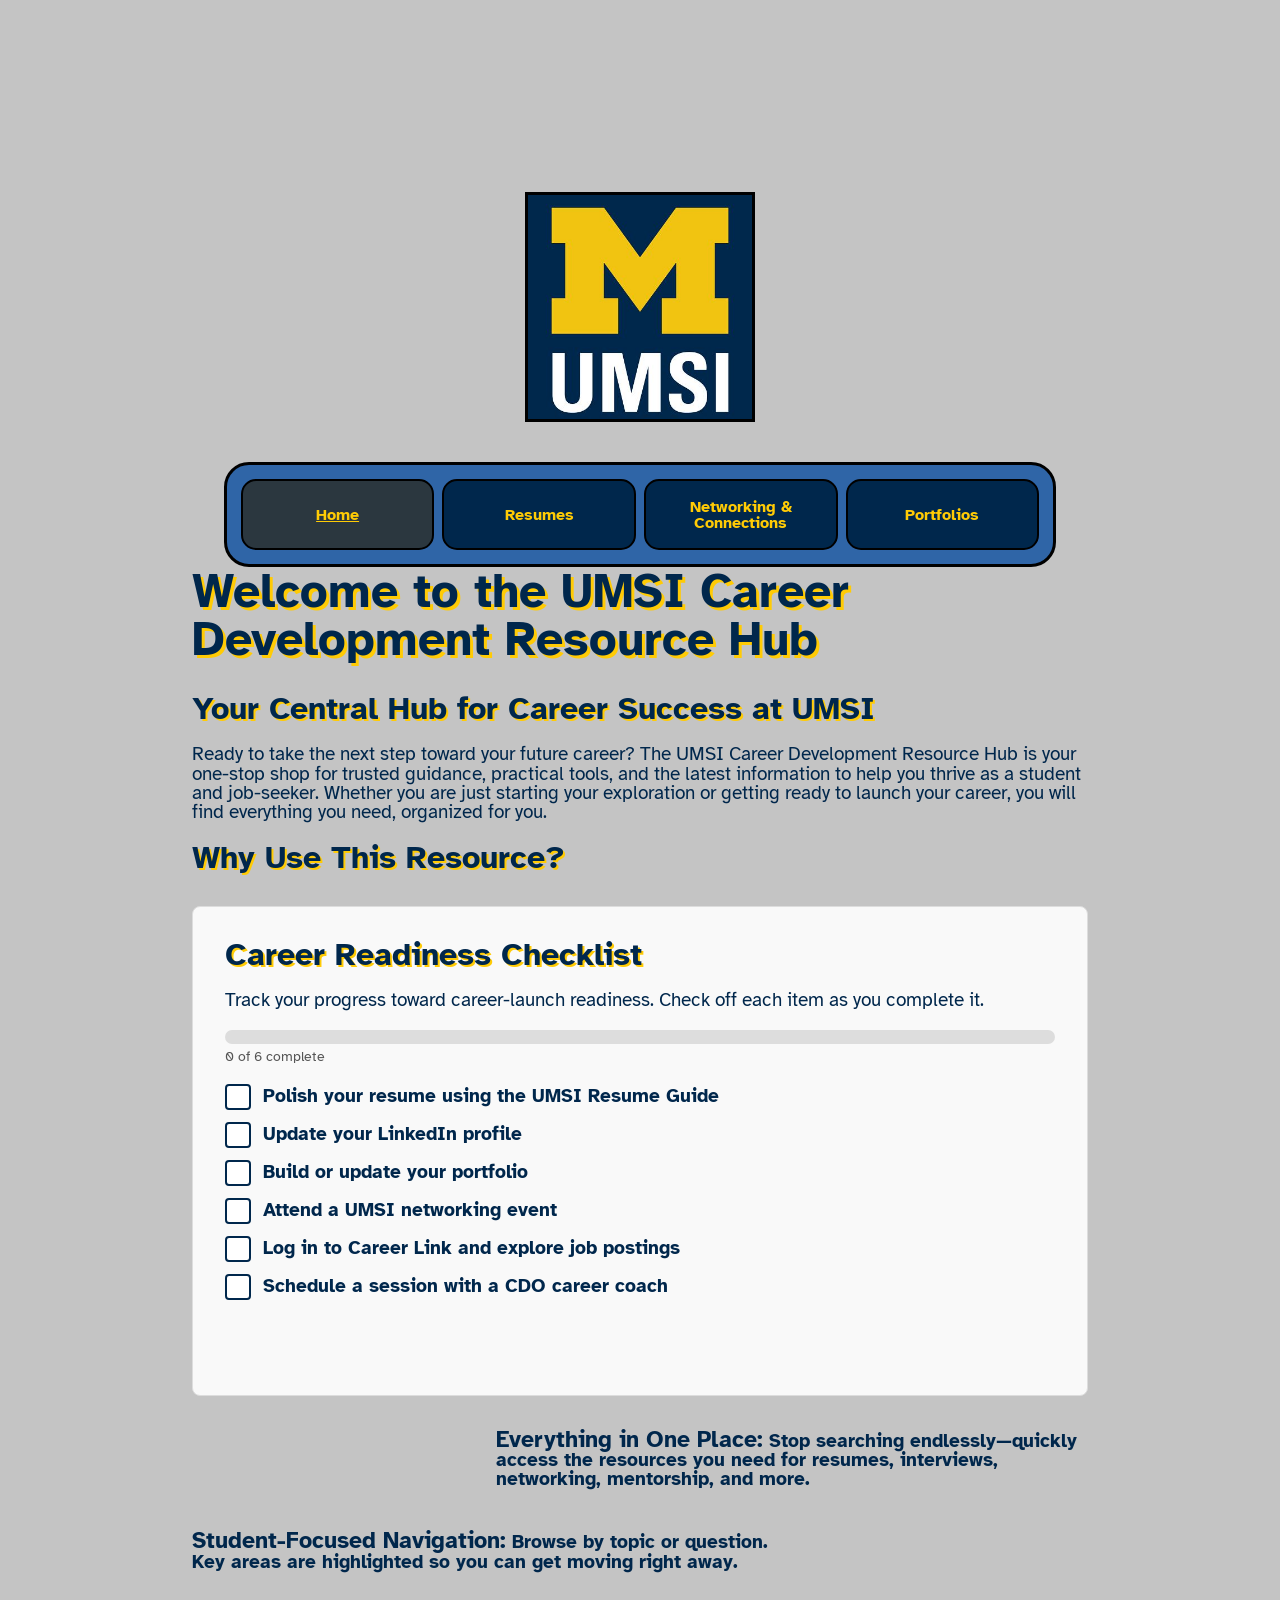
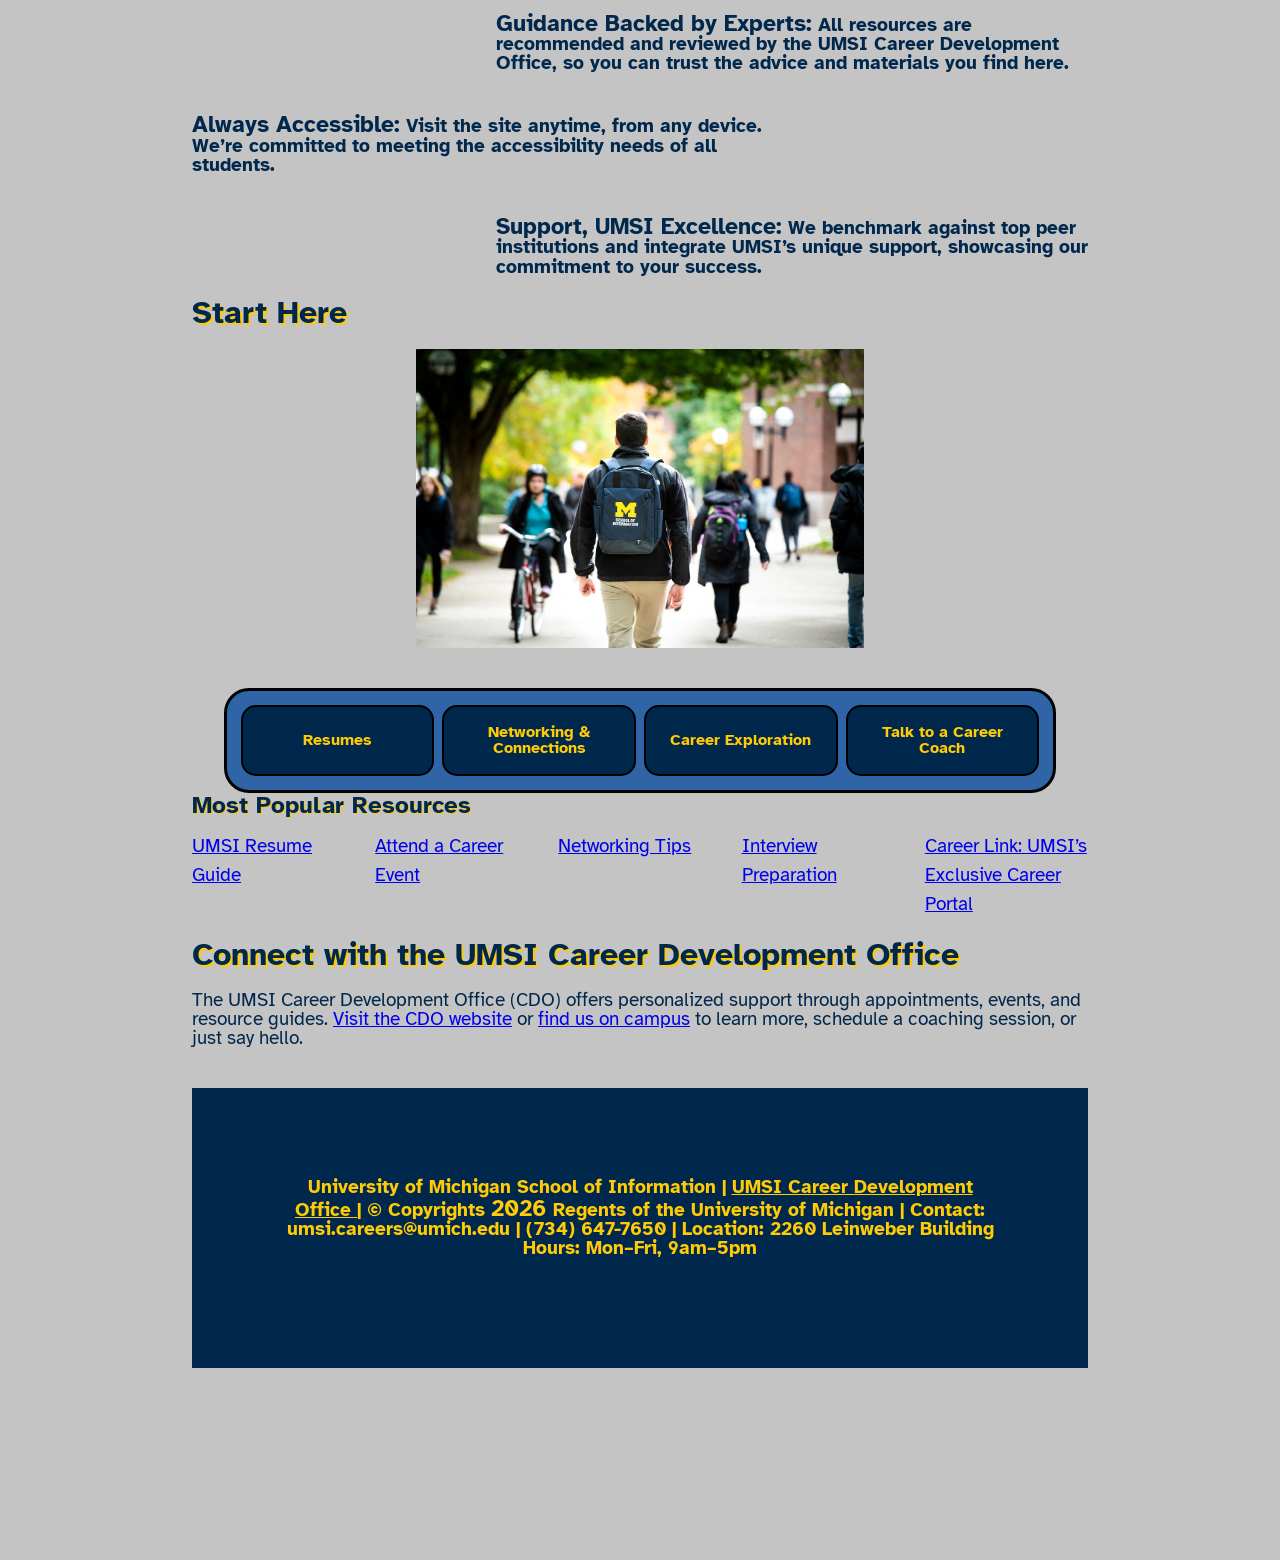
<file: index.html>
<!DOCTYPE html>
<html lang="en">
<head>
    <meta charset="UTF-8">
    <meta name="viewport" content="width=device-width, initial-scale=1.0">
        <link rel="stylesheet" type="text/css" href="css/html5reset.css">
	<link rel="stylesheet" type="text/css" href="css/style.css">

    <title>MSI Career Development Resource Hub</title>
</head>
<body>
    <header>
    <div class="skip"><a href="#main">Skip to Main Content</a></div>
        <img class="site-logo" src="images/UMSI_signature_vertical_informal_solidblue.jpg" alt="UMSI Logo">
        <nav>
            <ul class ="grid">
                <li class="active"><a href = "index.html">Home</a></li>
                <li><a href = "resume.html">Resumes</a></li>
                <li><a href = "networking.html">Networking & Connections</a></li>
                <li><a href = "portfolios.html">Portfolios</a></li>
            </ul>
        </nav>
    <h1>Welcome to the UMSI Career Development Resource Hub</h1>

    </header>
    <main class="container" id = "main">
    <section>
      <h2>Your Central Hub for Career Success at UMSI</h2>
      <p>
        Ready to take the next step toward your future career? The UMSI Career Development Resource Hub is your one-stop shop for trusted guidance, practical tools, and the latest information to help you thrive as a student and job-seeker. Whether you are just starting your exploration or getting ready to launch your career, you will find everything you need, organized for you.
      </p>
    </section>

    <section>
      <h2 >Why Use This Resource?</h2>
<!-- The following code was created by Claude sonnet 4.6 using the prompt "help me create a career progess bar tracker using css for fun animations, make sure it is accessible and has a checklist of items to complete for career readiness. -->
<section class="checklist-section" aria-labelledby="checklist-heading">
  <h2 id="checklist-heading">Career Readiness Checklist</h2>
  <p>Track your progress toward career-launch readiness. Check off each item as you complete it.</p>

  <div class="checklist-progress" aria-hidden="true">
    <div class="progress-bar" id="progress-bar"></div>
  </div>
  <p class="progress-label" id="progress-label">0 of 6 complete</p>

  <ul class="checklist" role="list">
    <li class="checklist-item">
      <label>
        <input type="checkbox" id="check-resume" />
        <span class="checkmark" aria-hidden="true"></span>
        <span class="item-text">Polish your resume using the UMSI Resume Guide</span>
      </label>
    </li>
    <li class="checklist-item">
      <label>
        <input type="checkbox" id="check-linkedin" />
        <span class="checkmark" aria-hidden="true"></span>
        <span class="item-text">Update your LinkedIn profile</span>
      </label>
    </li>
    <li class="checklist-item">
      <label>
        <input type="checkbox" id="check-portfolio" />
        <span class="checkmark" aria-hidden="true"></span>
        <span class="item-text">Build or update your portfolio</span>
      </label>
    </li>
    <li class="checklist-item">
      <label>
        <input type="checkbox" id="check-network" />
        <span class="checkmark" aria-hidden="true"></span>
        <span class="item-text">Attend a UMSI networking event</span>
      </label>
    </li>
    <li class="checklist-item">
      <label>
        <input type="checkbox" id="check-careerlink" />
        <span class="checkmark" aria-hidden="true"></span>
        <span class="item-text">Log in to Career Link and explore job postings</span>
      </label>
    </li>
    <li class="checklist-item">
      <label>
        <input type="checkbox" id="check-coach" />
        <span class="checkmark" aria-hidden="true"></span>
        <span class="item-text">Schedule a session with a CDO career coach</span>
      </label>
    </li>
  </ul>

  <p class="checklist-complete" id="checklist-complete" aria-live="polite"></p>
</section>
<!-- stop progress bar section -->
      <ul class ="grid-why-resource">
        <li><span>Everything in One Place:</span> Stop searching endlessly—quickly access the resources you need for resumes, interviews, networking, mentorship, and more.</li>
        <li><span>Student-Focused Navigation:</span> Browse by topic or question. Key areas are highlighted so you can get moving right away.</li>
        <li><span>Guidance Backed by Experts:</span> All resources are recommended and reviewed by the UMSI Career Development Office, so you can trust the advice and materials you find here.</li>
        <li><span>Always Accessible:</span> Visit the site anytime, from any device. We’re committed to meeting the accessibility needs of all students.</li>
        <li><span>Support, UMSI Excellence:</span> We benchmark against top peer institutions and integrate UMSI’s unique support, showcasing our commitment to your success.</li>
      </ul>
    </section>
        <section>
      <h2>Start Here</h2>
      <div>
        <img src="images/UMSI_CampusFall_UMSIBackpack_02.jpg" alt="A student wears a UMSI backpack in fall on the drag.">
            <ul class ="grid">
            <li><a href="resume.html">Resumes</a></li>
            <li><a href="networking.html">Networking & Connections</a></li>
            <li><a href="resume.html">Career Exploration</a></li>
            <li><a href="portfolios.html">Talk to a Career Coach</a></li> 
        </ul>
       

      </div>
      <div>
        <h3>Most Popular Resources</h3>
        <ul class = "most-popular">
          <li><a href="https://docs.google.com/document/d/1_1GfDJyVGIgE82MZjVhuWT_aB_2Hcj1NN62FUCXoR_o/edit?tab=t.0" target="_blank">UMSI Resume Guide</a></li>
          <li><a href="https://umich.instructure.com/courses/137916/pages/attend-an-event" target="_blank">Attend a Career Event</a></li>
          <li><a href="https://docs.google.com/document/d/18HMt79BU8ovGf9z7_P7No5tuwUS6qHNW5u0sgrepLtE/edit?tab=t.0" target="_blank">Networking Tips</a></li>
          <li><a href="https://docs.google.com/presentation/d/15n-XqsFEntdbkZz89K-ohf7Or1NnCt5CQNDG-6fh2a0/edit?usp=sharing" target="_blank">Interview Preparation</a></li>
          <li><a href="https://si-umich.12twenty.com/Login" target="_blank">Career Link: UMSI’s Exclusive Career Portal</a></li>
        </ul>
      </div>
    </section>
    <section>
      <h2>Connect with the UMSI Career Development Office</h2>
      <p>
        The UMSI Career Development Office (CDO) offers personalized support through appointments, events, and resource guides. <a href="https://umich.instructure.com/courses/137916" target="_blank">Visit the CDO website</a> or <a href="https://www.si.umich.edu/about-umsi/getting-umsi" target="_blank">find us on campus</a> to learn more, schedule a coaching session, or just say hello.
      </p>
    </section>
       
        <!-- Content taken & modified from UMGPT with the prompt, "Write me a webpage of intro content to help meet the following requirements - this is for the home page": and then pasted in the client objectives & project requirements"
        UMGPT. (2025). UMGPT ( GPT-4.1 August 25th version) [Large language model]. -->
    </main>
    <footer>
        <p>University of Michigan School of Information | <a href="https://umich.instructure.com/courses/137916">UMSI Career Development Office </a> | © Copyrights <span id="year"></span>  Regents of the University of Michigan | Contact: umsi.careers@umich.edu | (734) 647-7650 | 
Location: 2260 Leinweber Building  
Hours: Mon–Fri, 9am–5pm</p>
        </footer>
        <!-- This code below for the dynamic footer was copie from codexworld: https://www.codexworld.com/how-to/get-current-year-to-display-dynamic-year-in-copyright-using-javascript/ -->
        <script>
document.getElementById("year").innerHTML = new Date().getFullYear();
</script>
<!-- The following code was created by Claude sonnet 4.6 using the prompt "help me create a career progess bar tracker using css for fun animations, make sure it is accessible and has a checklist of items to complete for career readiness. -->
<script>
  const checkboxes = document.querySelectorAll('.checklist input[type="checkbox"]');
  const progressBar = document.getElementById('progress-bar');
  const progressLabel = document.getElementById('progress-label');
  const completeMsg = document.getElementById('checklist-complete');
  const total = checkboxes.length;

  // Restore saved state
  checkboxes.forEach(cb => {
    cb.checked = localStorage.getItem(cb.id) === 'true';
  });

  function updateProgress() {
    const checked = [...checkboxes].filter(cb => cb.checked).length;
    const pct = (checked / total) * 100;

    progressBar.style.width = pct + '%';
    progressBar.style.backgroundColor = pct === 100 ? '#ffcb05' : '#00274c';
    progressLabel.textContent = `${checked} of ${total} complete`;
    completeMsg.textContent = pct === 100
      ? '🎉 You\'re career-launch ready! Time to apply.'
      : '';
  }

  checkboxes.forEach(cb => {
    cb.addEventListener('change', () => {
      localStorage.setItem(cb.id, cb.checked);
      updateProgress();
    });
  });

  // Run on load to reflect restored state
  updateProgress();
</script>
</body>
</html>
</file>
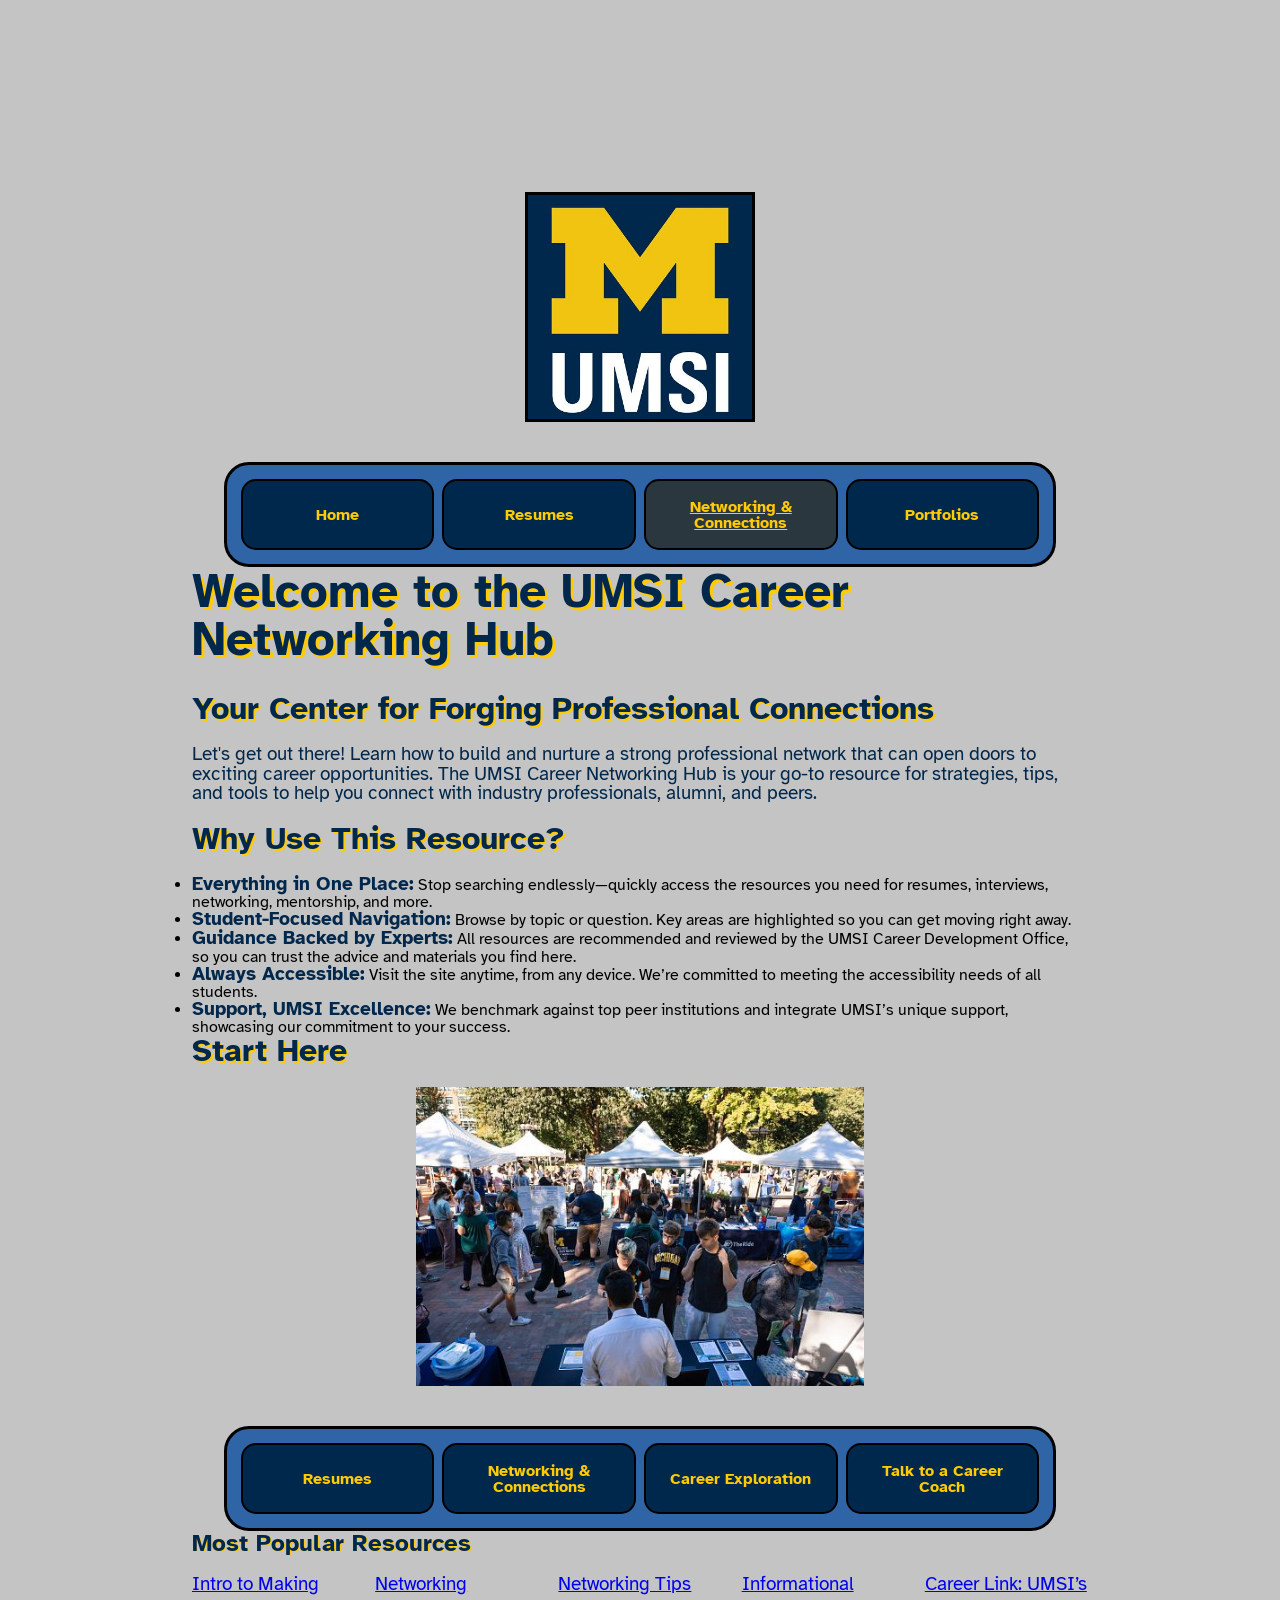
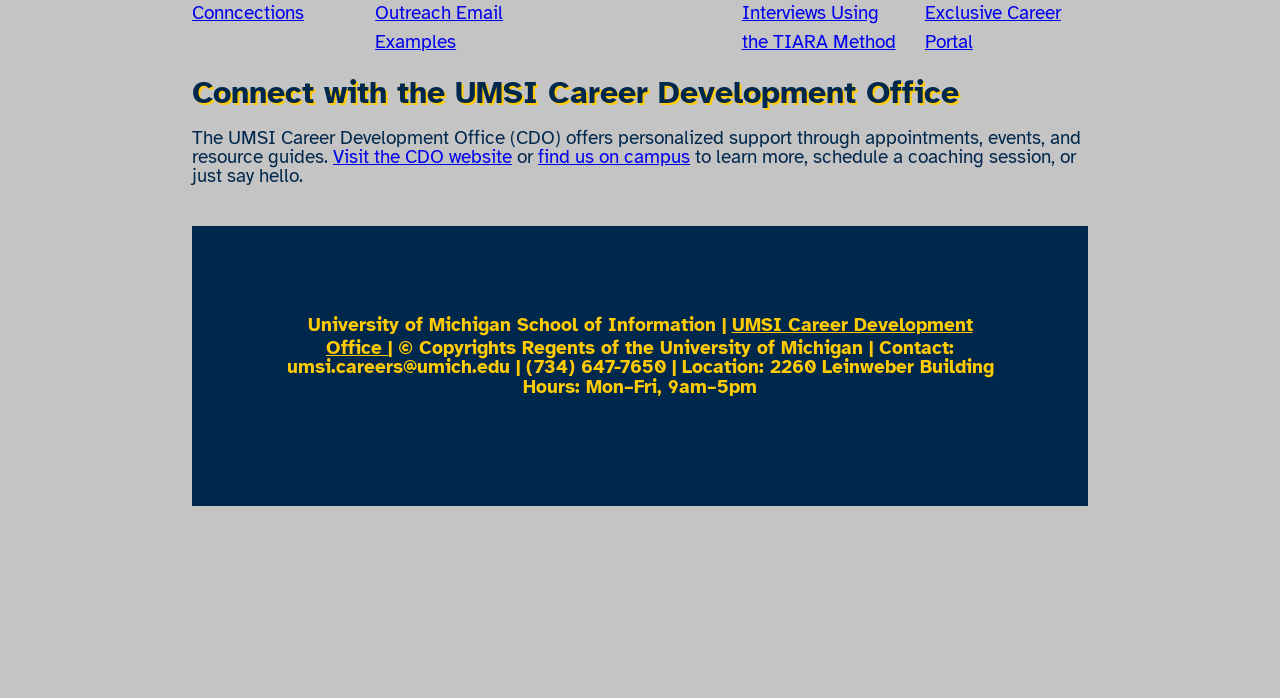
<file: networking.html>
<!DOCTYPE html>
<html lang="en">
<head>
    <meta charset="UTF-8">
    <meta name="viewport" content="width=device-width, initial-scale=1.0">
            <link rel="stylesheet" type="text/css" href="css/html5reset.css">
	<link rel="stylesheet" type="text/css" href="css/style.css">

    <title>Networking & Connections</title>
</head>
<body>

    <header>
          <div class="skip"><a href="#main">Skip to Main Content</a></div>
        <img src="images/UMSI_signature_vertical_informal_solidblue.jpg" alt="UMSI Logo">
        <nav>
            <ul class ="grid">
                <li><a href = "index.html">Home</a></li>
                <li><a href = "resume.html">Resumes</a></li>
                <li class="active"><a href = "networking.html">Networking & Connections</a></li>
                <li><a href = "portfolios.html">Portfolios</a></li>
            </ul>
        </nav>
    <h1>Welcome to the UMSI Career Networking Hub</h1>

    </header>
    <main class="container" id = "main">
    <section>
      <h2>Your Center for Forging Professional Connections</h2>
      <p>
        Let's get out there! Learn how to build and nurture a strong professional network that can open doors to exciting career opportunities. The UMSI Career Networking Hub is your go-to resource for strategies, tips, and tools to help you connect with industry professionals, alumni, and peers. </p>
      </section>
      <h2>Why Use This Resource?</h2>


      <ul>
        <li><span>Everything in One Place:</span> Stop searching endlessly—quickly access the resources you need for resumes, interviews, networking, mentorship, and more.</li>
        <li><span>Student-Focused Navigation:</span> Browse by topic or question. Key areas are highlighted so you can get moving right away.</li>
        <li><span>Guidance Backed by Experts:</span> All resources are recommended and reviewed by the UMSI Career Development Office, so you can trust the advice and materials you find here.</li>
        <li><span>Always Accessible:</span> Visit the site anytime, from any device. We’re committed to meeting the accessibility needs of all students.</li>
        <li><span>Support, UMSI Excellence:</span> We benchmark against top peer institutions and integrate UMSI’s unique support, showcasing our commitment to your success.</li>
      </ul>

      <h2>Start Here</h2>
      <div>
        <img src="images/MCOMMONS-Earthfest2025-2.jpg" alt="Students at Earthfest 2025.">
        <ul class ="grid">
            <li><a href="resume.html">Resumes</a></li>
            <li><a href="networking.html">Networking & Connections</a></li>
            <li><a href="resume.html">Career Exploration</a></li>
            <li><a href="portfolios.html">Talk to a Career Coach</a></li>
        </ul>
       

      </div>
      <div>
        <h3>Most Popular Resources</h3>
        <ul class = "most-popular">
          <li><a href="https://docs.google.com/presentation/d/1R6azi49e7vd3ubRtdm33qG6Aq3bLBDBue7blM6pv49I/edit?slide=id.g26478bd383d_0_6#slide=id.g26478bd383d_0_6" target="_blank">Intro to Making Conncections</a></li>
          <li><a href="https://docs.google.com/document/d/1cwq2KtdKQbO-tICHKUyKRA3QY4_3VJ8NLC2kwPBY4dI/edit?tab=t.0" target="_blank">Networking Outreach Email Examples</a></li>
          <li><a href="https://docs.google.com/document/d/18HMt79BU8ovGf9z7_P7No5tuwUS6qHNW5u0sgrepLtE/edit?tab=t.0" target="_blank">Networking Tips</a></li>
          <li><a href="https://docs.google.com/presentation/d/1QR0UA8V4d_hjHuayVbzF5_bx8d_8m3Ohvx9e5SiBodg/edit?slide=id.g187a33b4e7_2_86#slide=id.g187a33b4e7_2_86" target="_blank">Informational Interviews Using the TIARA Method</a></li>
          <li><a href="https://si-umich.12twenty.com/Login" target="_blank">Career Link: UMSI’s Exclusive Career Portal</a></li>
        </ul>
      </div>
    <section>
      <h2>Connect with the UMSI Career Development Office</h2>
      <p>
        The UMSI Career Development Office (CDO) offers personalized support through appointments, events, and resource guides. <a href="https://umich.instructure.com/courses/137916" target="_blank">Visit the CDO website</a> or <a href="https://www.si.umich.edu/about-umsi/getting-umsi" target="_blank">find us on campus</a> to learn more, schedule a coaching session, or just say hello.
      </p>
    </section>
       
        <!-- Content taken & modified from UMGPT with the prompt, "Write me a webpage of intro content to help meet the following requirements - this is for the home page": and then pasted in the client objectives & project requirements"
        UMGPT. (2025). UMGPT ( GPT-4.1 August 25th version) [Large language model]. -->
    </main>
    <footer>
<p>University of Michigan School of Information | <a href="https://umich.instructure.com/courses/137916">UMSI Career Development Office </a> | © Copyrights <span id="year"></span>  Regents of the University of Michigan | Contact: umsi.careers@umich.edu | (734) 647-7650 | 
Location: 2260 Leinweber Building  
Hours: Mon–Fri, 9am–5pm</p>        </footer>
</body>
</html>
</file>
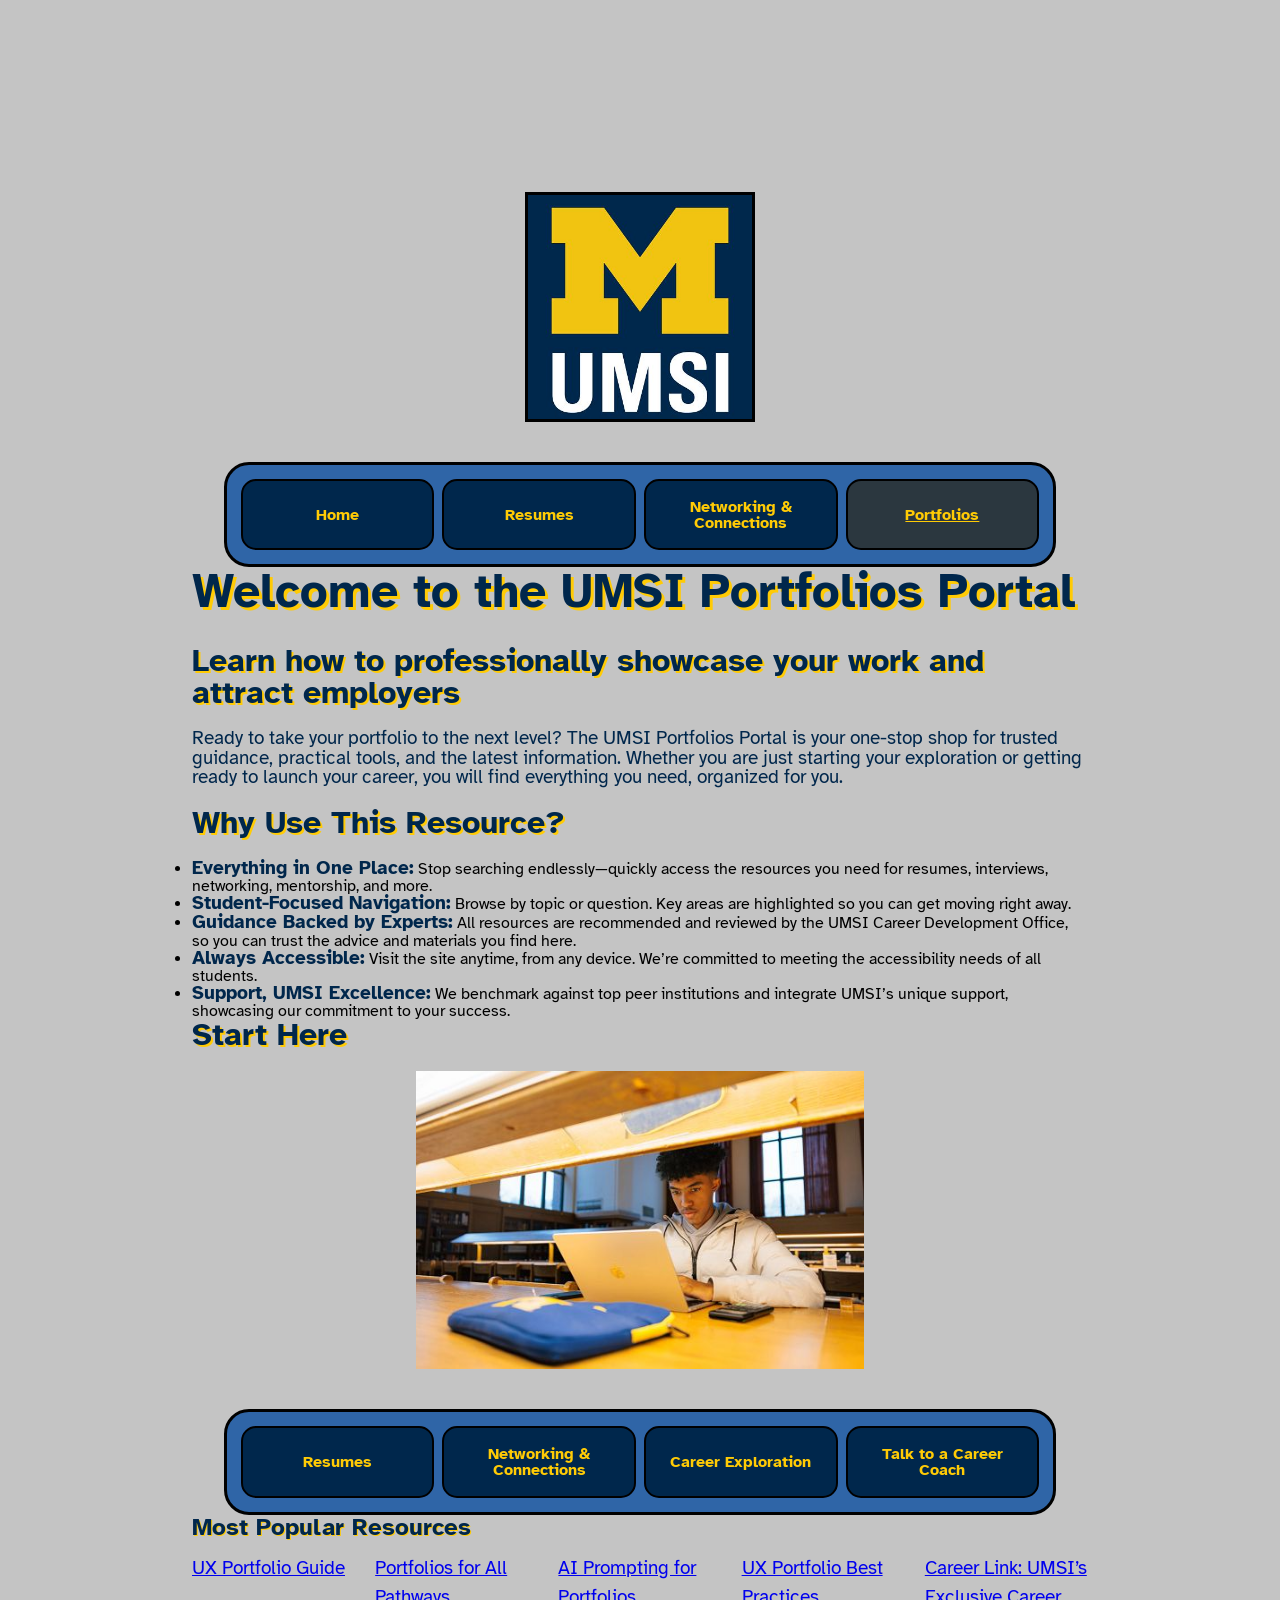
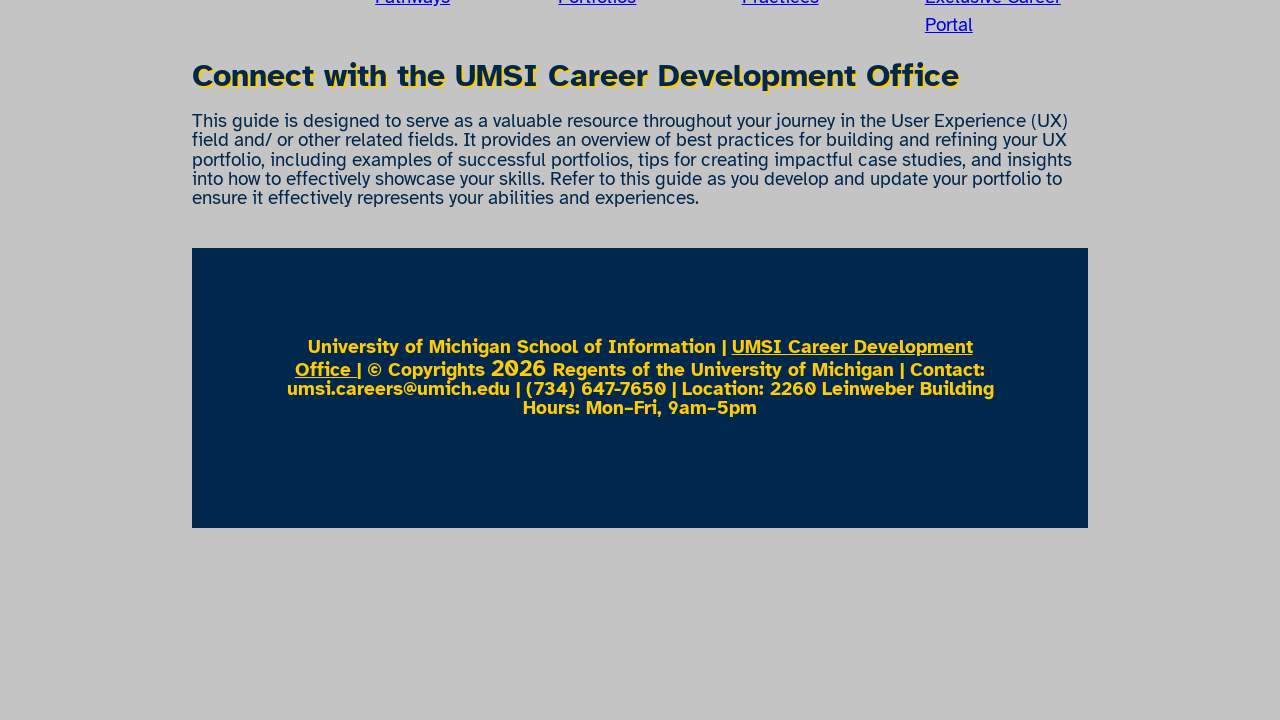
<file: portfolios.html>
<!DOCTYPE html>
<html lang="en">
<head>
    <meta charset="UTF-8">
    <meta name="viewport" content="width=device-width, initial-scale=1.0">
            <link rel="stylesheet" type="text/css" href="css/html5reset.css">
	<link rel="stylesheet" type="text/css" href="css/style.css">
    <title>Portfolios</title>
</head>
<body>
  <header>
        <div class="skip"><a href="#main">Skip to Main Content</a></div>

        <img src="images/UMSI_signature_vertical_informal_solidblue.jpg" alt="UMSI Logo">
        <nav>
            <ul class ="grid">
                <li><a href = "index.html">Home</a></li>
                <li><a href = "resume.html">Resumes</a></li>
                <li><a href = "networking.html">Networking & Connections</a></li>
                <li class="active"><a href = "portfolios.html">Portfolios</a></li>
            </ul>
        </nav>
    <h1>Welcome to the UMSI Portfolios Portal</h1>

    </header>
    <main class="container" id = "main">
    <section>
      <h2>Learn how to professionally showcase your work and attract employers</h2>
      <p>
        Ready to take your portfolio to the next level? The UMSI Portfolios Portal is your one-stop shop for trusted guidance, practical tools, and the latest information. Whether you are just starting your exploration or getting ready to launch your career, you will find everything you need, organized for you.
      </p>

    </section>
      <h2>Why Use This Resource?</h2>


      <ul>
        <li><span>Everything in One Place:</span> Stop searching endlessly—quickly access the resources you need for resumes, interviews, networking, mentorship, and more.</li>
        <li><span>Student-Focused Navigation:</span> Browse by topic or question. Key areas are highlighted so you can get moving right away.</li>
        <li><span>Guidance Backed by Experts:</span> All resources are recommended and reviewed by the UMSI Career Development Office, so you can trust the advice and materials you find here.</li>
        <li><span>Always Accessible:</span> Visit the site anytime, from any device. We’re committed to meeting the accessibility needs of all students.</li>
        <li><span>Support, UMSI Excellence:</span> We benchmark against top peer institutions and integrate UMSI’s unique support, showcasing our commitment to your success.</li>
      </ul>

      <h2>Start Here</h2>
      <div>
        <img src="images/MCOMMONS-FinalsStudyLocations2024-17.jpg" alt="Student studying">
        <ul class ="grid">
            <li><a href="resume.html">Resumes</a></li>
            <li><a href="networking.html">Networking & Connections</a></li>
            <li><a href="resume.html">Career Exploration</a></li>
            <li><a href="portfolios.html">Talk to a Career Coach</a></li>
        </ul>


      </div>
      <div>
        <h3>Most Popular Resources</h3>
        <ul class = "most-popular">
        <li><a href="https://docs.google.com/document/d/1L8Sc0ezVVCvP9SdUDwr0hwrNAd3us0JBbmUpoCYN-rs/edit?tab=t.0" target="_blank">UX Portfolio Guide</a></li>
        <li><a href="https://docs.google.com/document/d/1i7B6OXVY3tD9ULkVViF6yk2N16Ell1w9KhCzM7WEmTk/edit?tab=t.0" target="_blank">Portfolios for All Pathways</a></li>
        <li><a href="https://docs.google.com/document/d/1C-rxX5VcjVH7YjMdHil1VMo9ZdSOHmausOcX61dld-g/edit?tab=t.0#heading=h.ayhw1mebgwyh" target="_blank">AI Prompting for Portfolios</a></li>
        <li><a href="https://docs.google.com/document/d/10ftmYAc1vs6yYSIAuGIkAvwC21Z1HDM0WyKTaZZzqUo/edit?tab=t.0" target="_blank">UX Portfolio Best Practices</a></li>
        <li><a href="https://si-umich.12twenty.com/Login" target="_blank">Career Link: UMSI’s Exclusive Career Portal</a></li>
        </ul>
      </div>
    <section>
      <h2>Connect with the UMSI Career Development Office</h2>
      <p>This guide is designed to serve as a valuable resource throughout your journey in the User Experience (UX) field and/ or other related fields. It provides an overview of best practices for building and refining your UX portfolio, including examples of successful portfolios, tips for creating impactful case studies, and insights into how to effectively showcase your skills. Refer to this guide as you develop and update your portfolio to ensure it effectively represents your abilities and experiences.</p>
    </section>
        <!-- Content taken & modified from UMGPT with the prompt, "Write me a webpage of intro content to help meet the following requirements - this is for the home page": and then pasted in the client objectives & project requirements"
        UMGPT. (2025). UMGPT ( GPT-4.1 August 25th version) [Large language model]. -->
    </main>
    <footer>
<p>University of Michigan School of Information | <a href="https://umich.instructure.com/courses/137916">UMSI Career Development Office </a> | © Copyrights <span id="year"></span>  Regents of the University of Michigan | Contact: umsi.careers@umich.edu | (734) 647-7650 | 
Location: 2260 Leinweber Building  
Hours: Mon–Fri, 9am–5pm</p>        </footer>
        <!-- This code below for the dynamic footer was copie from codexworld: https://www.codexworld.com/how-to/get-current-year-to-display-dynamic-year-in-copyright-using-javascript/ -->
        <script>
document.getElementById("year").innerHTML = new Date().getFullYear();
</script>
</body>
</html>
</file>
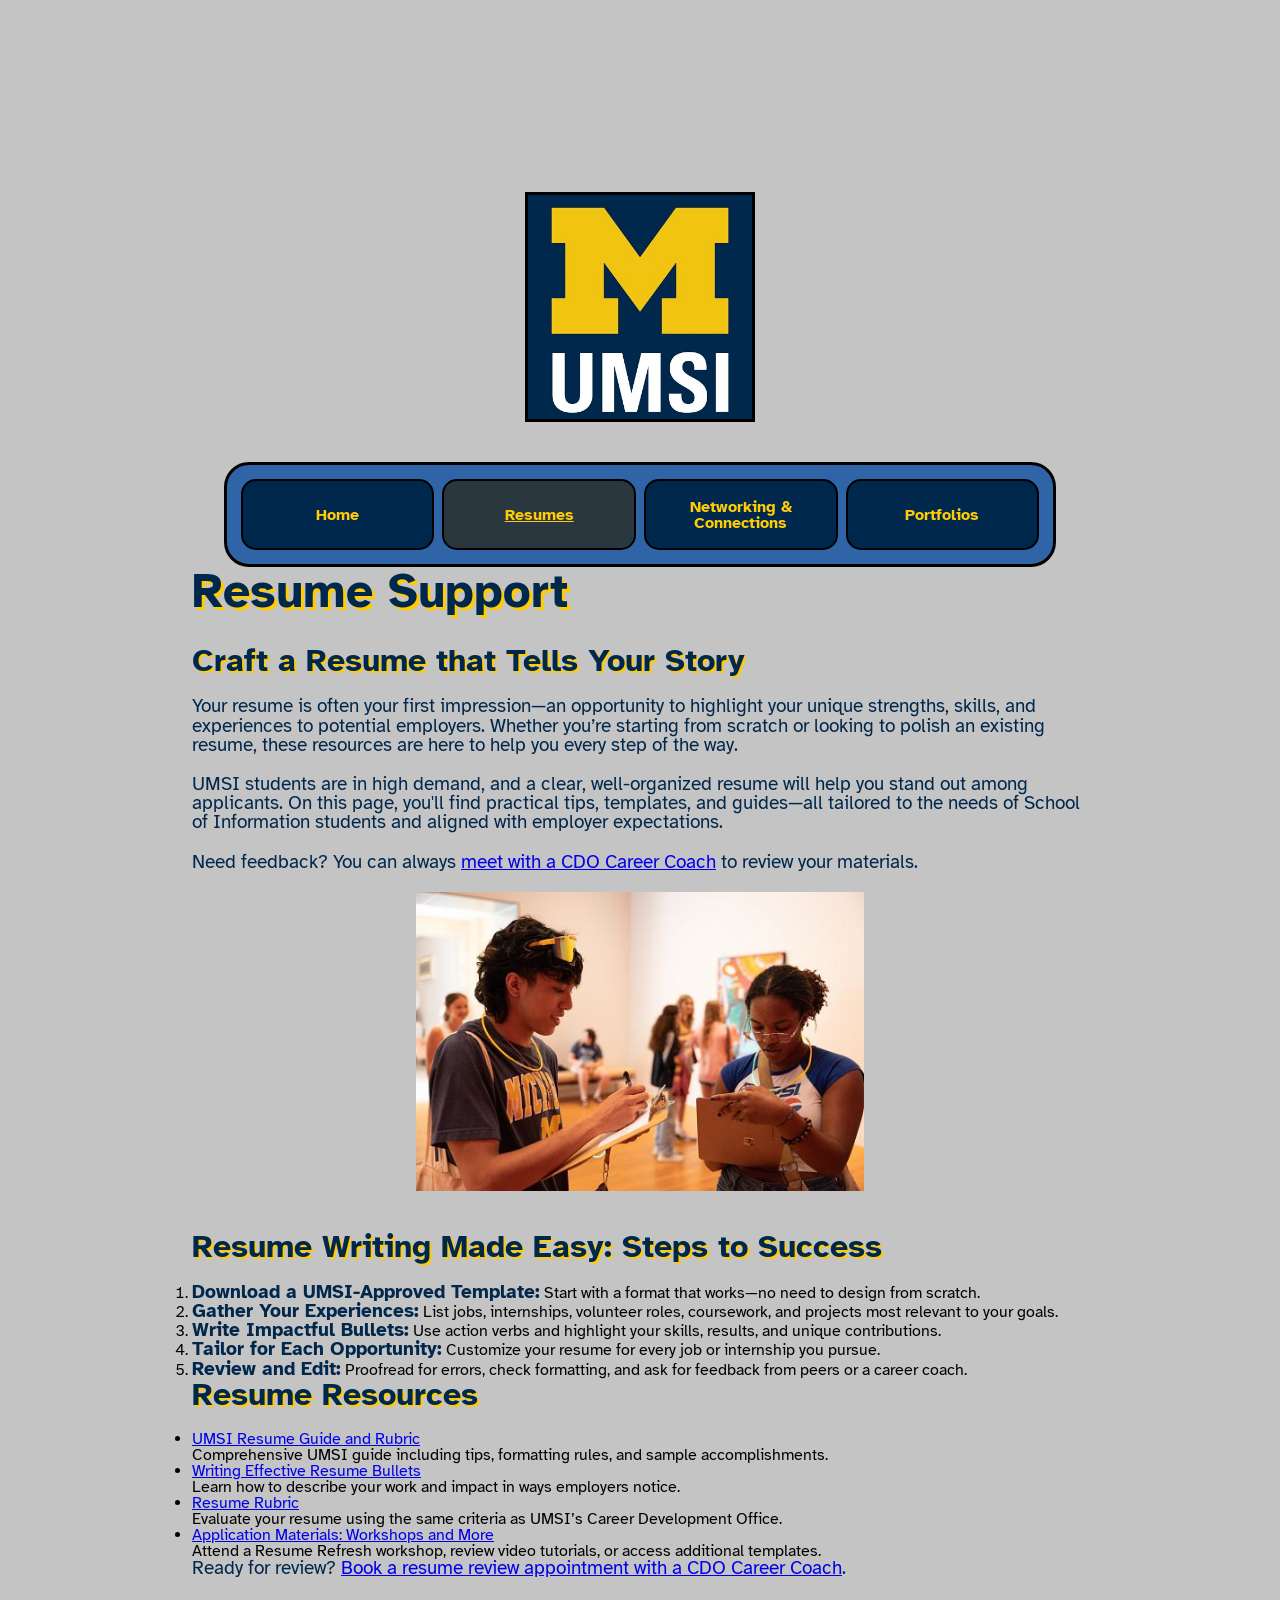
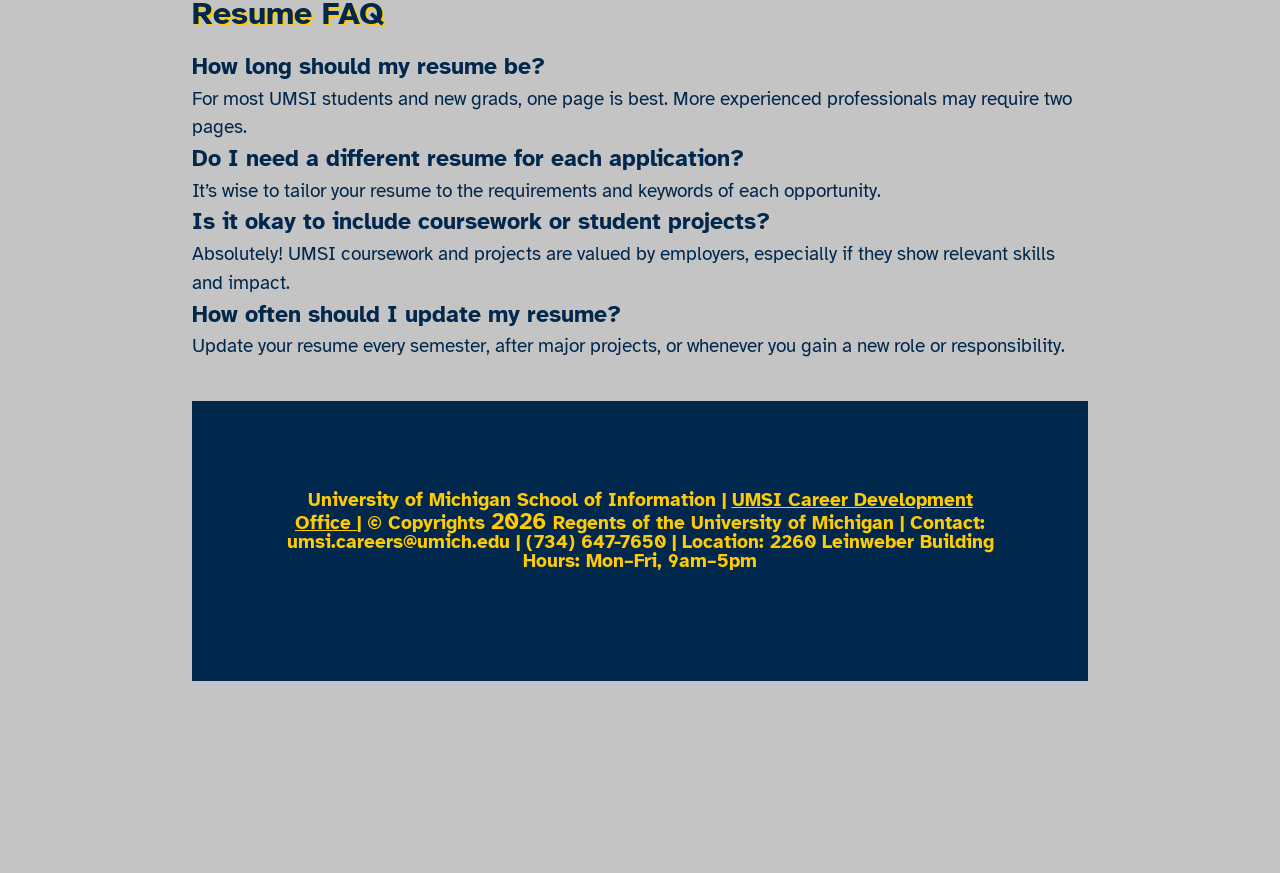
<file: resume.html>
<!DOCTYPE html>
<html lang="en">
<head>
    <meta charset="UTF-8">
    <meta name="viewport" content="width=device-width, initial-scale=1.0">
            <link rel="stylesheet" type="text/css" href="css/html5reset.css">
	<link rel="stylesheet" type="text/css" href="css/style.css">

    <title>Resumes</title>
</head>
<body>

    <header>
          <div class="skip"><a href="#main">Skip to Main Content</a></div>
        <img src="images/UMSI_signature_vertical_informal_solidblue.jpg" alt="UMSI Logo">
        <nav>
            <ul class ="grid">
                <li><a href = "index.html">Home</a></li>
                <li class="active"><a href = "resume.html">Resumes</a></li>
                <li><a href = "networking.html">Networking & Connections</a></li>
                <li><a href = "portfolios.html">Portfolios</a></li>
            </ul>
        </nav>
        <h1>Resume Support</h1>

    </header>
    <main class="container" id = "main">
  <section>
    <h2>Craft a Resume that Tells Your Story</h2>
    <p>
      Your resume is often your first impression—an opportunity to highlight your unique strengths, skills, and experiences to potential employers. Whether you’re starting from scratch or looking to polish an existing resume, these resources are here to help you every step of the way.
    </p>
    <p>
      UMSI students are in high demand, and a clear, well-organized resume will help you stand out among applicants. On this page, you'll find practical tips, templates, and guides—all tailored to the needs of School of Information students and aligned with employer expectations.
    </p>
    <p>
      Need feedback? You can always <a href="https://umich.instructure.com/courses/137916/pages/talk-to-a-career-coach" target="_blank">meet with a CDO Career Coach</a> to review your materials.
    </p>
            <img src="images/MCOMMONS-Artscapade2025-02.jpg" alt="UMSI Logo">

  </section>
  
  <section>
    <h2>Resume Writing Made Easy: Steps to Success</h2>
    <ol>
      <li><span>Download a UMSI-Approved Template:</span> Start with a format that works—no need to design from scratch.</li>
      <li><span>Gather Your Experiences:</span> List jobs, internships, volunteer roles, coursework, and projects most relevant to your goals.</li>
      <li><span>Write Impactful Bullets:</span> Use action verbs and highlight your skills, results, and unique contributions.</li>
      <li><span>Tailor for Each Opportunity:</span> Customize your resume for every job or internship you pursue.</li>
      <li><span>Review and Edit:</span> Proofread for errors, check formatting, and ask for feedback from peers or a career coach.</li>
    </ol>
  </section>

  <section>
    <h2>Resume Resources</h2>
    <ul>
      <li>
        <a href="https://docs.google.com/document/d/1_1GfDJyVGIgE82MZjVhuWT_aB_2Hcj1NN62FUCXoR_o/edit?tab=t.0" target="_blank">
          UMSI Resume Guide and Rubric
        </a> <br>
        Comprehensive UMSI guide including tips, formatting rules, and sample accomplishments.
      </li>
      <li>
        <a href="https://docs.google.com/document/d/1-EVZYH_Fic4mfLVGOXyHTSeRwBWmmi2WHSgGDLGGPEs/edit?tab=t.0" target="_blank">
          Writing Effective Resume Bullets
        </a> <br>
        Learn how to describe your work and impact in ways employers notice.
      </li>
      <li>
        <a href="https://docs.google.com/document/d/1vJMfgw9nwpHN9Sy0L0RP0aNBbaDSsiLPc2vy-doac6s/edit?tab=t.0" target="_blank">
          Resume Rubric
        </a> <br>
        Evaluate your resume using the same criteria as UMSI’s Career Development Office.
      </li>
      <li>
        <a href="https://docs.google.com/document/d/1vJMfgw9nwpHN9Sy0L0RP0aNBbaDSsiLPc2vy-doac6s/edit?tab=t.0" target="_blank">
          Application Materials: Workshops and More
        </a> <br>
        Attend a Resume Refresh workshop, review video tutorials, or access additional templates.
      </li>
    </ul>
    <p>
      Ready for review? <a href="https://umich.instructure.com/courses/137916/pages/talk-to-a-career-coach" target="_blank">Book a resume review appointment with a CDO Career Coach</a>.
    </p>
  </section>

  <section>
    <h2>Resume FAQ</h2>
    <ul class ="resume-faq">
      <li>
        <span>How long should my resume be?</span><br>
        For most UMSI students and new grads, one page is best. More experienced professionals may require two pages.
      </li>
      <li>
        <span>Do I need a different resume for each application?</span><br>
        It’s wise to tailor your resume to the requirements and keywords of each opportunity.
      </li>
      <li>
        <span>Is it okay to include coursework or student projects?</span><br>
        Absolutely! UMSI coursework and projects are valued by employers, especially if they show relevant skills and impact.
      </li>
      <li>
        <span>How often should I update my resume?</span><br>
        Update your resume every semester, after major projects, or whenever you gain a new role or responsibility.
      </li>
    </ul>
  </section>
          <!-- Content taken & modified from UMGPT with the prompt, "for the same content write me some intro content and resources for a resume page" - this was after I had asked for content for the home page.
        UMGPT. (2025). UMGPT (GPT-4.1 August 25th version) [Large language model]. -->

    
        <div></div>
        <div></div>
        <div></div>
        <div></div>
    </main>
    <footer>
<p>University of Michigan School of Information | <a href="https://umich.instructure.com/courses/137916">UMSI Career Development Office </a> | © Copyrights <span id="year"></span>  Regents of the University of Michigan | Contact: umsi.careers@umich.edu | (734) 647-7650 | 
Location: 2260 Leinweber Building  
Hours: Mon–Fri, 9am–5pm</p>        </footer>
        <!-- This code below for the dynamic footer was copie from codexworld: https://www.codexworld.com/how-to/get-current-year-to-display-dynamic-year-in-copyright-using-javascript/ -->
        <script>
document.getElementById("year").innerHTML = new Date().getFullYear();
</script>
    
</body>

</html>
</file>
<file: css/style.css>
@import url('https://fonts.googleapis.com/css2?family=Atkinson+Hyperlegible:ital,wght@0,400;0,700;1,400;1,700&display=swap');
/* links in the navigation are in the hover or focus state. Code taken from HW 3*/ */
nav a:hover, nav a:focus {border-style: dotted; border-width: 2px; border-color: #800000;}



/*Write selector/rule property to position the default position for the skip class element. Code taken from HW 3*/
.skip a {position: absolute; top: -1000px;}


/*Write selector/rule property to position the skip class element when it is in focus. Code taken from HW 3*/
.skip a:focus {position: absolute; top: 25px; border-style: dashed; border-width: 5px; border-color: #2F65A7; background-color: #FFCB05;}


/* Defining ul grid. Template borrowed from HW 3 */
.grid{

	  /*General Styline*/
      display: grid;
    grid-template-columns: repeat(2, 1fr);
	  background-color: #2F65A7;
	  padding: 10px;
	  width:90%;
	  height: auto;
	  text-align: center;
	  font-size: 1em;
	  border: 3px solid black;
	  border-radius: 25px;
	  margin: 0 auto;
      align-items: center;

}
body {
  font-family: "Atkinson Hyperlegible", sans-serif;
  font-weight: 400;
  font-style: normal;
    background-color: #c4c4c4;
    margin: 5%;
    padding: 10px;
    gap: 10%;
}

img{
    display: block;
    width: 80%;
  height: auto;
  margin: 0 auto;
  margin-bottom: 20px;
}
header img {
    width: 65%;
    height: auto;
    border: 3px solid black;
}
.grid li {
    /* display: block; */
    padding: 10%;
    border: 2px solid black;
    border-radius: 15px;
    background-color: #00274C;
    margin: 2%;
        /* align-self: stretch; */
        display: flex;
    align-items: center;
    justify-content: center;
    height: 3vh;

    /* place-items: center; */

}
.grid li a {
    color: #FFCB05;
    text-decoration: none;
    font-weight: bold;
    align-self: center;
}
.grid li a:hover {
        color: #f2de8e;
    text-decoration: underline;
}
h3 {
    color: #00274C;
    text-shadow: 1px 1px #FFCB05;
    font-size: 1.5em;
    margin-bottom: 15px;
}
h2 {
    color: #00274C;
    text-shadow: 2px 2px #FFCB05;
    font-size: 2em;
    margin-bottom: 20px;
}
h1 {
    color: #00274C;
    text-shadow: 3px 3px #FFCB05;
    font-size: 3em;
    margin-bottom: 30px;
}
.grid-why-resource {
    display: grid;
    grid-template-columns: auto auto auto;
    gap: 20px;
}
.grid-why-resource li{
    list-style: none;
    color: #00274C;
    font-size: 1.2em;
    margin-bottom: 20px;
    font-weight: bold;
}
.grid-why-resource li:nth-child(odd) {
    grid-column: 2/-1
}
.grid-why-resource li:nth-child(even) {
    grid-column: 1/span 2
}

.most-popular {
 list-style: none;
    gap: 20px;
     color: #00274C;
    font-size: 1.2em;
    margin-bottom: 20px;
    line-height: 1.5;
}
.resume-faq{
    list-style: none;
    gap: 20px;
     color: #00274C;
    font-size: 1.2em;
    margin-bottom: 20px;
    line-height: 1.5;}
/* .start-here-grid {
    display: grid;
    grid-template-columns: 1fr 1fr;
    gap: 20px;
    align-items: center;
} */
p {
    color: #00274C;
    font-size: 1.2em;
    margin-bottom: 20px;
}
footer {
    text-align: center;
    padding: 10%;
    background-color: #00274C;
    color: #FFCB05;
    margin-top: 40px;
}
footer a, footer p {
    color: #FFCB05;
    list-style: none;

    font-weight: bold;
}

.grid .active {
    background-color: #2b373f;
    color: #FFCB05;
    border: 2px solid black;
    border-radius: 15px;
    text-decoration: underline;
 }

 span {
    color: #00274C;
    font-weight: bold;
    font-size: 1.2em;
}

#year {
    color: #FFCB05;
    font-weight: bold;
    font-size: 1.2em;
}

/* .img {width: 100%; height: auto; border-radius: 25px; border: 3px solid black;}
.nav {grid-column:2/5}
.accounts-image, .accounts{grid-row: 2/3;}
.onlinebanking-image, .onlinebanking{grid-row: 3/4;}
.security-image,.security{grid-row: 4/5;}
.loans-image, .loans{grid-row: 5/6;}
.contact-image, .contact{grid-row: 6/7;}
.accounts-image, .onlinebanking-image, .security-image, .loans-image, .contact-image {max-height: 675px; grid-column: 1/-1; }
.container img {width: 100%; height: 100%}

.text-block {justify-content: center; align-items: center; text-align: center;}
.text-block li {text-align: left;}    /*This will be a lot of rules.... but be strategic and combine selectors*/
 /* */ 

 /* CSS for 404 page: */
    .error-container {
      text-align: center;
      padding: 60px 20px;
      max-width: 600px;
      margin: 0 auto;
    }

    .error-code {
      font-size: 6rem;
      font-weight: bold;
      color: #00274c;
      line-height: 1;
      margin-bottom: 8px;
      letter-spacing: -2px;
    }

    .error-emoji {
      font-size: 3rem;
      margin-bottom: 16px;
    }

    .error-container h2 {
      font-size: 1.5rem;
      margin-bottom: 12px;
      color: #00274c;
    }

    .error-container p {
      font-size: 1rem;
      color: #555;
      margin-bottom: 32px;
      line-height: 1.6;
    }

    .error-links {
      display: flex;
      flex-wrap: wrap;
      justify-content: center;
      gap: 12px;
      margin-bottom: 40px;
    }

    .error-links a {
      background-color: #00274c;
      color: #ffffff;
      padding: 10px 20px;
      border-radius: 4px;
      text-decoration: none;
      font-weight: bold;
      transition: background-color 0.2s ease;
    }

    .error-links a:hover {
      background-color: #ffcb05;
      color: #00274c;
    }

    .error-divider {
      border: none;
      border-top: 1px solid #ddd;
      margin: 32px auto;
      width: 80%;
    }
    /* =====================
   CAREER READINESS CHECKLIST - This section was created by Claude sonnet 4.6 using the prompt "help me create a career progess bar tracker using css for fun animations, make sure it is accessible and has a checklist of items to complete for career readiness. "
   ===================== */

.checklist-section {
  background-color: var(--card-bg, #f9f9f9);
  border: 1px solid var(--border-color, #ddd);
  border-radius: 8px;
  padding: 32px;
  margin: 32px 0;
  /* CSS counter: counts checked items */
  counter-reset: checked-items;
}

/* Progress bar track */
.checklist-progress {
  background-color: var(--border-color, #ddd);
  border-radius: 999px;
  height: 14px;
  width: 100%;
  margin: 16px 0 6px;
  overflow: hidden;
}

/* Progress bar fill */
.progress-bar {
  height: 100%;
  width: 0%;
  background-color: #00274c;
  border-radius: 999px;
  transition: width 0.4s ease, background-color 0.4s ease;
}

.progress-label {
  font-size: 0.85rem;
  color: var(--text-color, #555);
  margin-bottom: 20px;
}

/* Strip default list styles */
.checklist {
  list-style: none;
  padding: 0;
  margin: 0;
  counter-reset: checked-items;
}

.checklist-item {
  margin-bottom: 12px;
}

.checklist-item label {
  display: flex;
  align-items: center;
  gap: 12px;
  cursor: pointer;
  font-size: 1rem;
  color: var(--text-color, #1a1a1a);
}

/* Hide native checkbox visually but keep it accessible */
.checklist-item input[type="checkbox"] {
  position: absolute;
  opacity: 0;
  width: 0;
  height: 0;
}

/* Custom checkbox box */
.checkmark {
  display: inline-block;
  width: 22px;
  height: 22px;
  min-width: 22px;
  border: 2px solid #00274c;
  border-radius: 4px;
  background-color: #fff;
  position: relative;
  transition: background-color 0.2s ease, border-color 0.2s ease;
}

/* Checkmark tick — drawn with CSS borders */
.checkmark::after {
  content: "";
  position: absolute;
  display: none;
  left: 5px;
  top: 1px;
  width: 7px;
  height: 12px;
  border: solid #fff;
  border-width: 0 2.5px 2.5px 0;
  transform: rotate(45deg);
}

/* Checked state — fill box */
.checklist-item input[type="checkbox"]:checked + .checkmark {
  background-color: #00274c;
  border-color: #00274c;
}

/* Show tick when checked */
.checklist-item input[type="checkbox"]:checked + .checkmark::after {
  display: block;
}

/* Strike through item text when checked */
.checklist-item input[type="checkbox"]:checked ~ .item-text {
  text-decoration: line-through;
  color: #888;
}

/* Focus ring for keyboard accessibility */
.checklist-item input[type="checkbox"]:focus-visible + .checkmark {
  outline: 3px solid #ffcb05;
  outline-offset: 2px;
}

/* Completion message */
.checklist-complete {
  margin-top: 16px;
  font-weight: bold;
  color: #00274c;
  min-height: 1.4em;
  transition: opacity 0.3s ease;
}

@media screen and (min-width: 768px) {
    .grid{

	  /*General Styline*/
      display: grid;
    grid-template-columns: repeat(4, 1fr);
	  background-color: #2F65A7;
	  padding: 10px;
	  width:90%;
	  height: auto;
	  text-align: center;
	  font-size: 1em;
	  border: 3px solid black;
	  border-radius: 25px;
	  margin: 0 auto;
      align-items: center;

}
header img {
    width: 25%;
    height: auto;
    border: 3px solid black;
}
img{
    display: block;
    width: 50%;
  height: auto;
  margin: 0 auto;
  margin-bottom: 40px;}
body {
  font-family: "Atkinson Hyperlegible", sans-serif;
  font-weight: 400;
  font-style: normal;
    background-color: #c4c4c4;
    margin: 5%;
    padding: 10%;
    gap: 10%;
}
.most-popular {
    display: grid;
    grid-template-columns: repeat(5, 1fr);
 list-style: none;
    gap: 20px;
     color: #00274C;
    font-size: 1.2em;
    margin-bottom: 20px;
    line-height: 1.5;
}
}
</file>
